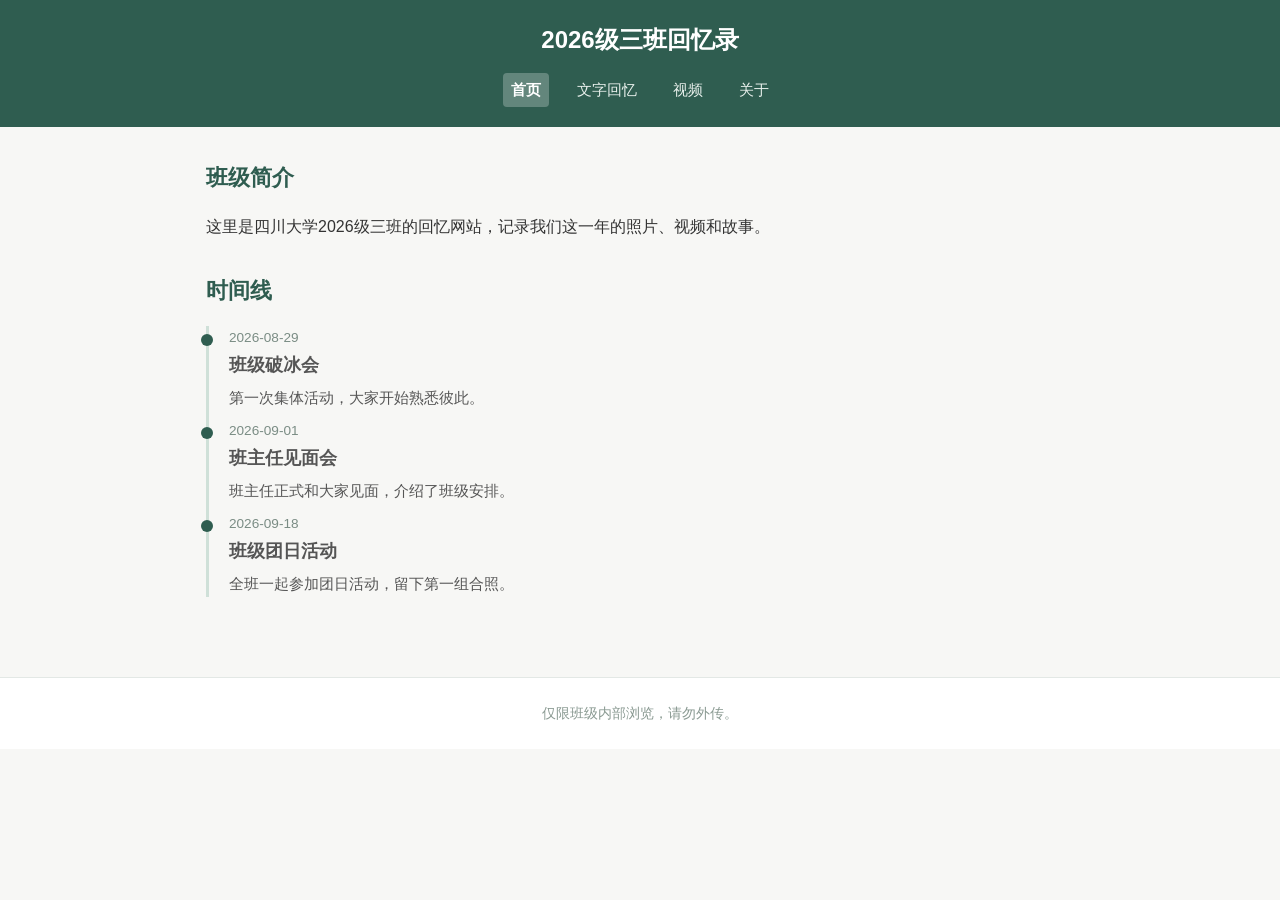
<file: index.html>
<!DOCTYPE html>
<html lang="zh-CN">
<head>
  <meta charset="UTF-8">
  <meta name="viewport" content="width=device-width, initial-scale=1.0">
  <title>班级回忆 - 首页</title>
  <link rel="stylesheet" href="css/style.css">
</head>
<body>
  <header>
    <h1>2026级三班回忆录</h1>
    <nav>
      <a href="index.html">首页</a>
      <a href="memories.html">文字回忆</a>
      <a href="videos.html">视频</a>
      <a href="about.html">关于</a>
    </nav>
  </header>

  <main>
    <section>
      <h2>班级简介</h2>
      <p>这里是四川大学2026级三班的回忆网站，记录我们这一年的照片、视频和故事。</p>
    </section>

    <section>
      <h2>时间线</h2>
      <ul>
  <li>
    <time>2026-08-29</time>
    <h3>班级破冰会</h3>
    <p>第一次集体活动，大家开始熟悉彼此。</p>
  </li>
  <li>
    <time>2026-09-01</time>
    <h3>班主任见面会</h3>
    <p>班主任正式和大家见面，介绍了班级安排。</p>
  </li>
  <li>
    <time>2026-09-18</time>
    <h3>班级团日活动</h3>
    <p>全班一起参加团日活动，留下第一组合照。</p>
  </li>
</ul>
    </section>
  </main>

  <footer>
    <p>仅限班级内部浏览，请勿外传。</p>
  </footer>

  <script src="js/main.js"></script>
</body>
</html>
</file>
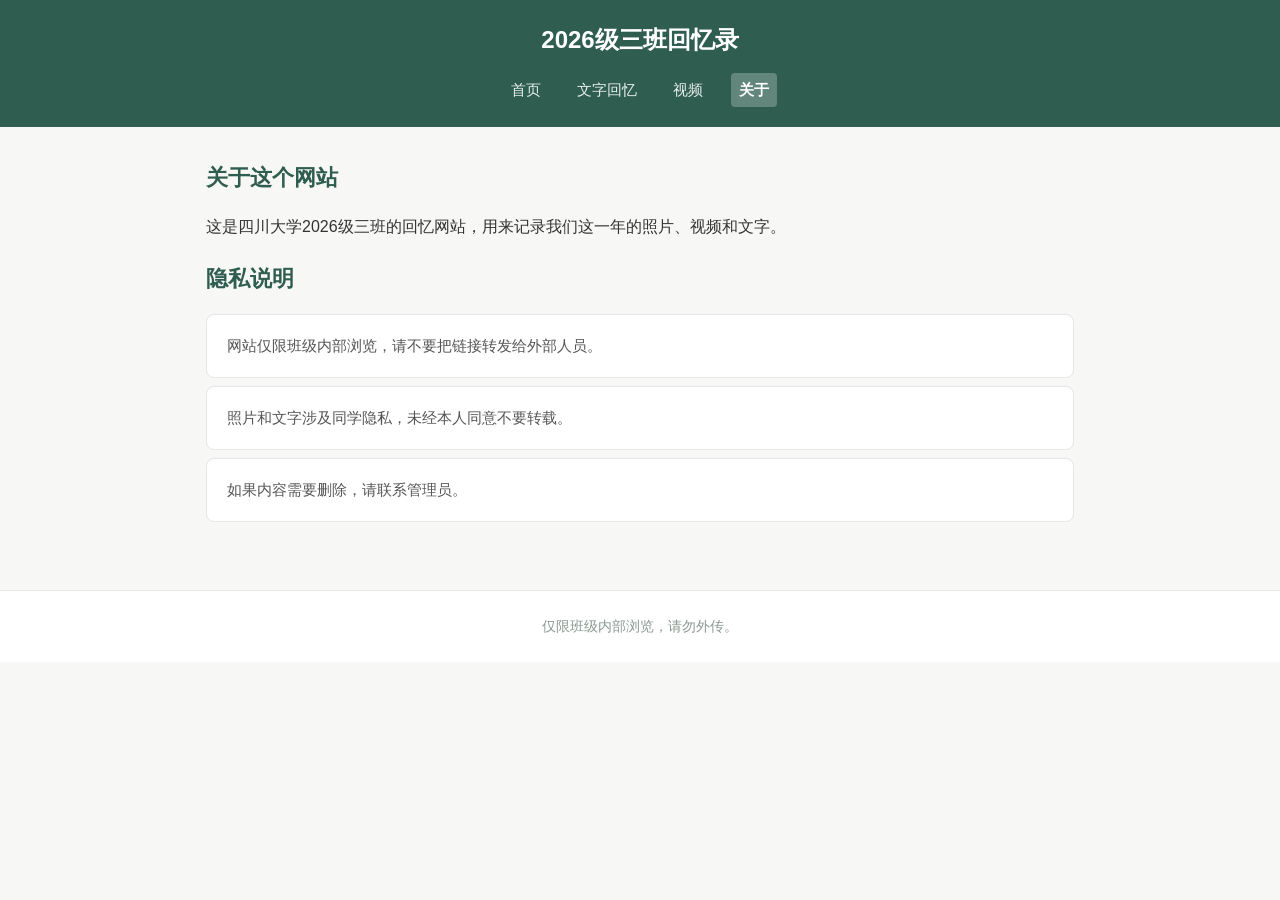
<file: about.html>
<!DOCTYPE html>
<html lang="zh-CN">
<head>
  <meta charset="UTF-8">
  <meta name="viewport" content="width=device-width, initial-scale=1.0">
  <title>关于 - 班级回忆</title>
  <link rel="stylesheet" href="css/style.css">
</head>
<body>
  <header>
    <h1>2026级三班回忆录</h1>
    <nav>
      <a href="index.html">首页</a>
      <a href="memories.html">文字回忆</a>
      <a href="videos.html">视频</a>
      <a href="about.html">关于</a>
    </nav>
  </header>

  <main>
    <h2>关于这个网站</h2>
    <p>这是四川大学2026级三班的回忆网站，用来记录我们这一年的照片、视频和文字。</p>

    <h2>隐私说明</h2>
    <ul>
      <li>网站仅限班级内部浏览，请不要把链接转发给外部人员。</li>
      <li>照片和文字涉及同学隐私，未经本人同意不要转载。</li>
      <li>如果内容需要删除，请联系管理员。</li>
    </ul>
  </main>

  <footer>
    <p>仅限班级内部浏览，请勿外传。</p>
  </footer>

  <script src="js/main.js"></script>
</body>
</html>
</file>
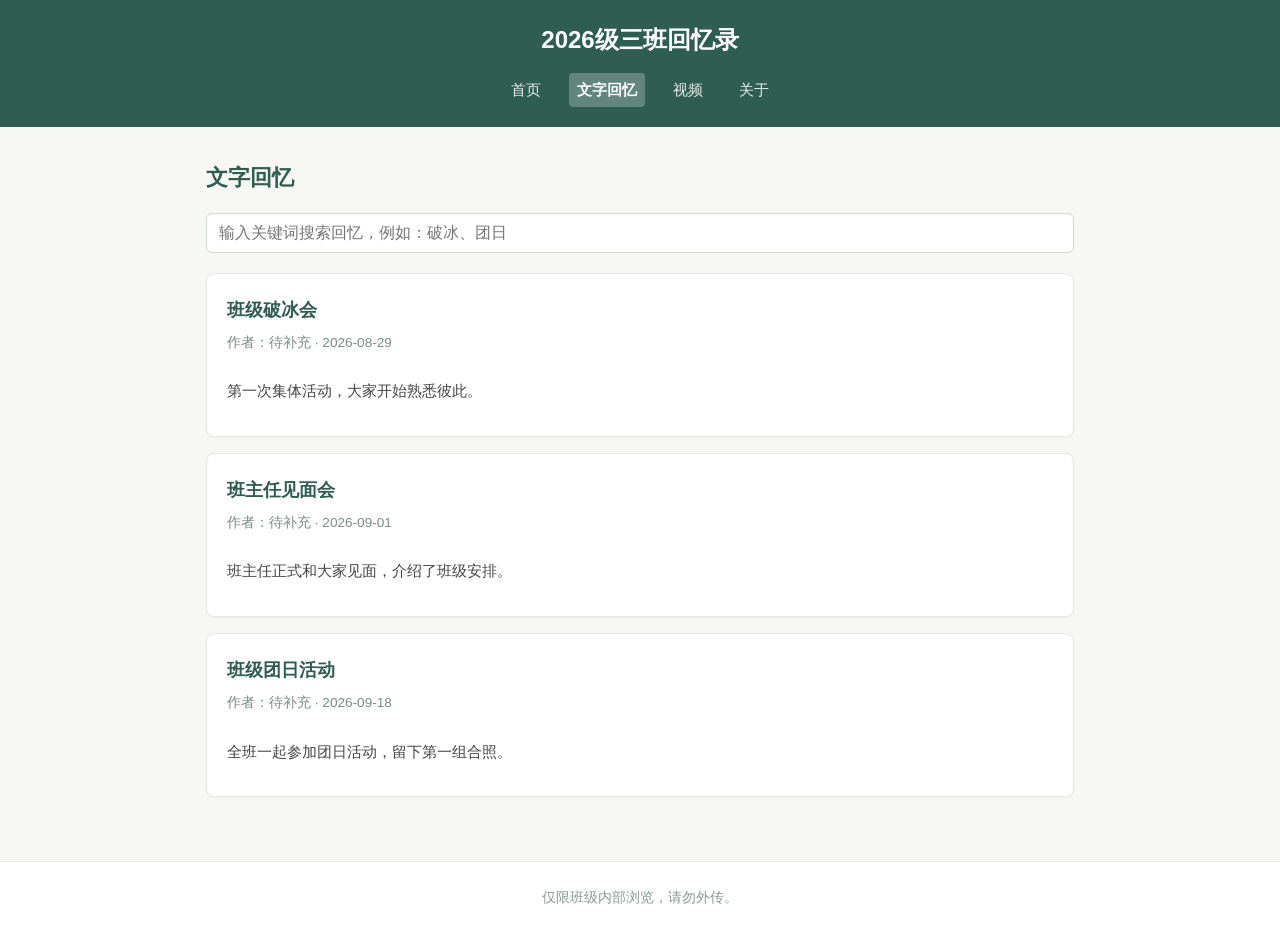
<file: memories.html>
<!DOCTYPE html>
<html lang="zh-CN">
<head>
  <meta charset="UTF-8">
  <meta name="viewport" content="width=device-width, initial-scale=1.0">
  <title>文字回忆 - 班级回忆</title>
  <link rel="stylesheet" href="css/style.css">
</head>
<body>
  <header>
    <h1>2026级三班回忆录</h1>
    <nav>
      <a href="index.html">首页</a>
      <a href="memories.html">文字回忆</a>
      <a href="videos.html">视频</a>
      <a href="about.html">关于</a>
    </nav>
  </header>

  <main>
    <h2>文字回忆</h2>
<div class="search-box">
  <input type="search" id="memory-search" placeholder="输入关键词搜索回忆，例如：破冰、团日">
</div>

<article>
  <h3><a href="memory.html">班级破冰会</a></h3>
  <p>作者：待补充 · 2026-08-29</p>
  <p>第一次集体活动，大家开始熟悉彼此。</p>
</article>

<article>
  <h3><a href="memory.html">班主任见面会</a></h3>
  <p>作者：待补充 · 2026-09-01</p>
  <p>班主任正式和大家见面，介绍了班级安排。</p>
</article>

<article>
  <h3><a href="memory.html">班级团日活动</a></h3>
  <p>作者：待补充 · 2026-09-18</p>
  <p>全班一起参加团日活动，留下第一组合照。</p>
</article>
  </main>

  <footer>
    <p>仅限班级内部浏览，请勿外传。</p>
  </footer>

  <script src="js/main.js"></script>
</body>
</html>
</file>
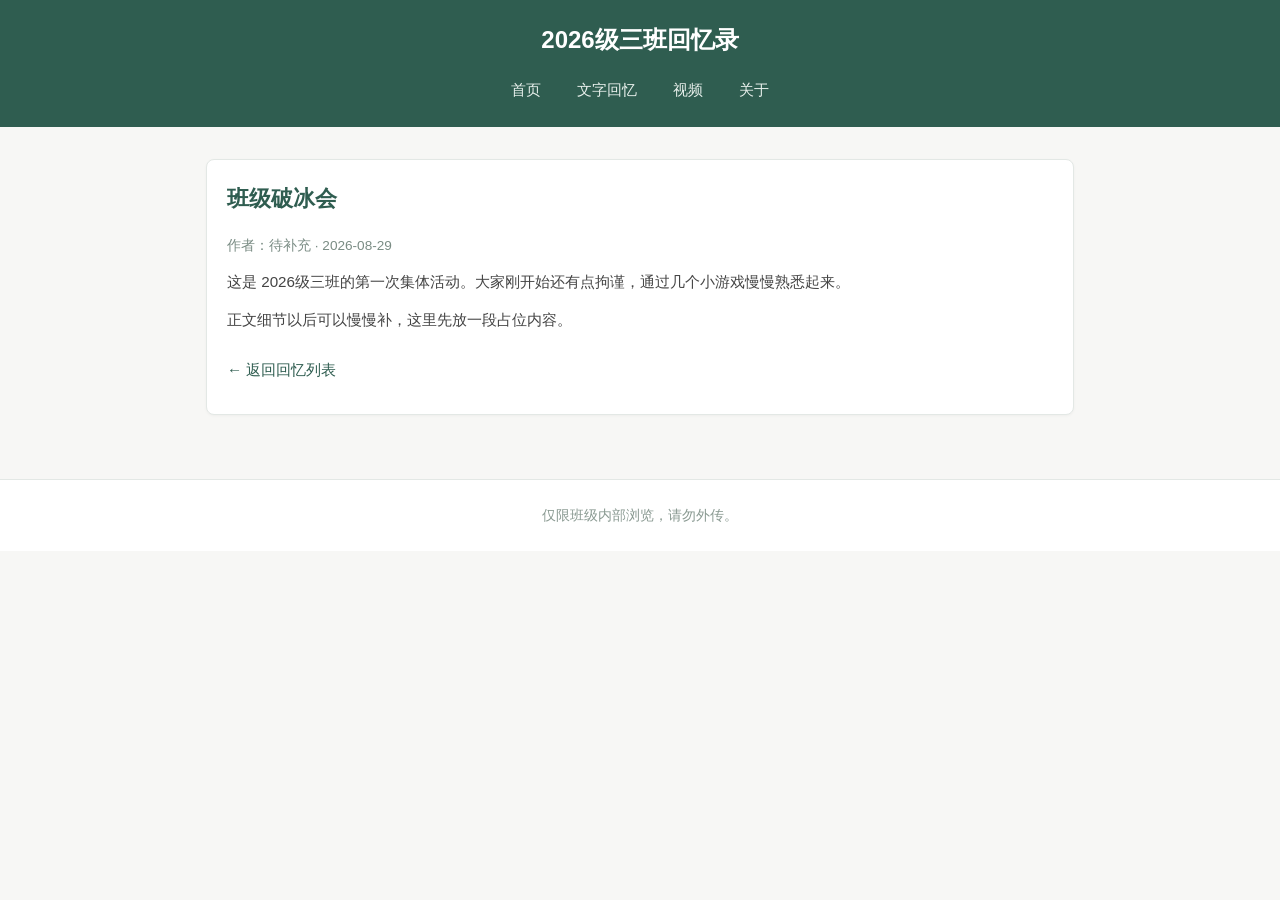
<file: memory.html>
<!DOCTYPE html>
<html lang="zh-CN">
<head>
  <meta charset="UTF-8">
  <meta name="viewport" content="width=device-width, initial-scale=1.0">
  <title>最后一棒 - 班级回忆</title>
  <link rel="stylesheet" href="css/style.css">
</head>
<body>
  <header>
    <h1>2026级三班回忆录</h1>
    <nav>
      <a href="index.html">首页</a>
      <a href="memories.html">文字回忆</a>
      <a href="videos.html">视频</a>
      <a href="about.html">关于</a>
    </nav>
  </header>

  <main>
    <article>
     <h2>班级破冰会</h2>
<p>作者：待补充 · 2026-08-29</p>

<p>这是 2026级三班的第一次集体活动。大家刚开始还有点拘谨，通过几个小游戏慢慢熟悉起来。</p>
<p>正文细节以后可以慢慢补，这里先放一段占位内容。</p>

<p><a href="memories.html">← 返回回忆列表</a></p>
    </article>
  </main>

  <footer>
    <p>仅限班级内部浏览，请勿外传。</p>
  </footer>

  <script src="js/main.js"></script>
</body>
</html>
</file>
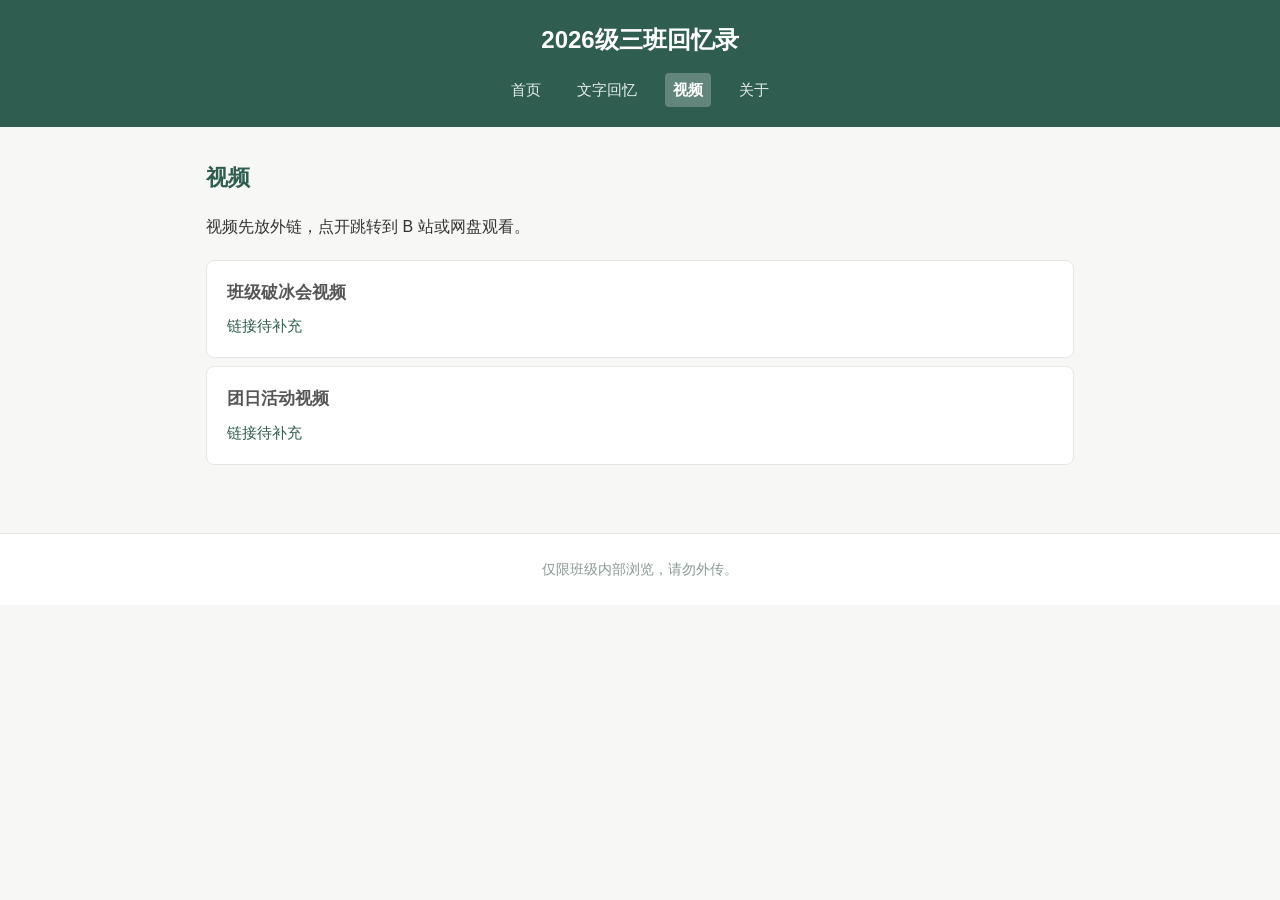
<file: videos.html>
<!DOCTYPE html>
<html lang="zh-CN">
<head>
  <meta charset="UTF-8">
  <meta name="viewport" content="width=device-width, initial-scale=1.0">
  <title>视频 - 班级回忆</title>
  <link rel="stylesheet" href="css/style.css">
</head>
<body>
  <header>
    <h1>2026级三班回忆录</h1>
    <nav>
      <a href="index.html">首页</a>
      <a href="memories.html">文字回忆</a>
      <a href="videos.html">视频</a>
      <a href="about.html">关于</a>
    </nav>
  </header>

  <main>
    <h2>视频</h2>
    <p>视频先放外链，点开跳转到 B 站或网盘观看。</p>

    <ul>
      <li>
  <h3>班级破冰会视频</h3>
  <p><a href="#" target="_blank" rel="noopener">链接待补充</a></p>
</li>
<li>
  <h3>团日活动视频</h3>
  <p><a href="#" target="_blank" rel="noopener">链接待补充</a></p>
</li>
    </ul>
  </main>

  <footer>
    <p>仅限班级内部浏览，请勿外传。</p>
  </footer>

  <script src="js/main.js"></script>
</body>
</html>
</file>
<file: css/style.css>
/* ===== 基础重置 ===== */
* {
  box-sizing: border-box;
  margin: 0;
  padding: 0;
}

body {
  font-family: -apple-system, BlinkMacSystemFont, "Segoe UI", "PingFang SC",
    "Microsoft YaHei", sans-serif;
  line-height: 1.7;
  color: #333;
  background-color: #f7f7f5;
}

/* ===== 顶部导航 ===== */
header {
  background-color: #2f5d50;
  color: #fff;
  padding: 20px 16px;
  text-align: center;
}

header h1 {
  font-size: 1.5rem;
  margin-bottom: 12px;
}

nav {
  display: flex;
  justify-content: center;
  flex-wrap: wrap;
  gap: 8px 20px;
}

nav a {
  color: #e8f0ec;
  text-decoration: none;
  font-size: 0.95rem;
  padding: 4px 8px;
  border-radius: 4px;
}

nav a:hover {
  background-color: rgba(255, 255, 255, 0.15);
  color: #fff;
}

/* ===== 主体内容 ===== */
main {
  max-width: 900px;
  margin: 0 auto;
  padding: 32px 16px 48px;
}

main h2 {
  font-size: 1.4rem;
  margin-bottom: 16px;
  color: #2f5d50;
}

section {
  margin-bottom: 32px;
}

section h2 {
  margin-bottom: 16px;
}

/* ===== 时间线 ===== */
section ul {
  list-style: none;
  border-left: 3px solid #cfe0d8;
  padding-left: 20px;
}

section ul li {
  margin-bottom: 20px;
  position: relative;
}

section ul li::before {
  content: "";
  position: absolute;
  left: -28px;
  top: 8px;
  width: 12px;
  height: 12px;
  background-color: #2f5d50;
  border-radius: 50%;
}

section ul time {
  display: block;
  font-size: 0.85rem;
  color: #7a8c84;
  margin-bottom: 2px;
}

section ul h3 {
  font-size: 1.1rem;
  margin-bottom: 4px;
}

section ul p {
  font-size: 0.95rem;
  color: #555;
}

/* ===== 回忆卡片 ===== */
article {
  background-color: #fff;
  border: 1px solid #e3e8e5;
  border-radius: 8px;
  padding: 20px;
  margin-bottom: 16px;
  box-shadow: 0 1px 3px rgba(0, 0, 0, 0.04);
}

article h3 {
  font-size: 1.15rem;
  margin-bottom: 6px;
}

article h3 a {
  color: #2f5d50;
  text-decoration: none;
}

article h3 a:hover {
  text-decoration: underline;
}

article p {
  font-size: 0.95rem;
  color: #555;
  margin-bottom: 4px;
}

article p:first-of-type {
  font-size: 0.85rem;
  color: #7a8c84;
}

/* ===== 详情页正文 ===== */
main > article > p {
  margin-bottom: 12px;
  color: #444;
}

main > article > p:last-child {
  margin-top: 24px;
}

main > article > p:last-child a {
  color: #2f5d50;
  text-decoration: none;
  font-size: 0.95rem;
}

main > article > p:last-child a:hover {
  text-decoration: underline;
}

/* ===== 视频列表 ===== */
main > ul {
  list-style: none;
}

main > ul li {
  background-color: #fff;
  border: 1px solid #e3e8e5;
  border-radius: 8px;
  padding: 18px 20px;
  margin-bottom: 16px;
}

main > ul h3 {
  font-size: 1.05rem;
  margin-bottom: 6px;
}

main > ul a {
  color: #2f5d50;
  text-decoration: none;
  font-size: 0.95rem;
}

main > ul a:hover {
  text-decoration: underline;
}

/* ===== 关于页 ===== */
main > h2 + p,
main > ul {
  margin-bottom: 20px;
}

main ul li {
  margin-bottom: 8px;
  font-size: 0.95rem;
  color: #555;
}

/* ===== 页脚 ===== */
footer {
  text-align: center;
  padding: 24px 16px;
  font-size: 0.85rem;
  color: #8a9a92;
  border-top: 1px solid #e3e8e5;
  background-color: #fff;
}

/* ===== 手机适配 ===== */
@media (max-width: 600px) {
  header {
    padding: 16px 12px;
  }

  header h1 {
    font-size: 1.25rem;
  }

  nav {
    gap: 6px 14px;
  }

  nav a {
    font-size: 0.9rem;
  }

  main {
    padding: 24px 12px 36px;
  }

  main h2 {
    font-size: 1.25rem;
  }

  article {
    padding: 16px;
  }

  section ul {
    padding-left: 16px;
  }
}
/* ===== 搜索框 ===== */
.search-box {
  margin-bottom: 20px;
}

.search-box input {
  width: 100%;
  padding: 10px 12px;
  font-size: 1rem;
  border: 1px solid #cfd8d3;
  border-radius: 6px;
  background-color: #fff;
  color: #333;
  outline: none;
}

.search-box input:focus {
  border-color: #2f5d50;
  box-shadow: 0 0 0 2px rgba(47, 93, 80, 0.15);
}

/* 导航当前页高亮 */
nav a.active {
  background-color: rgba(255, 255, 255, 0.25);
  color: #fff;
  font-weight: 600;
}

/* 搜索无结果提示 */
.no-result {
  padding: 16px;
  color: #7a8c84;
  font-size: 0.95rem;
}
</file>
